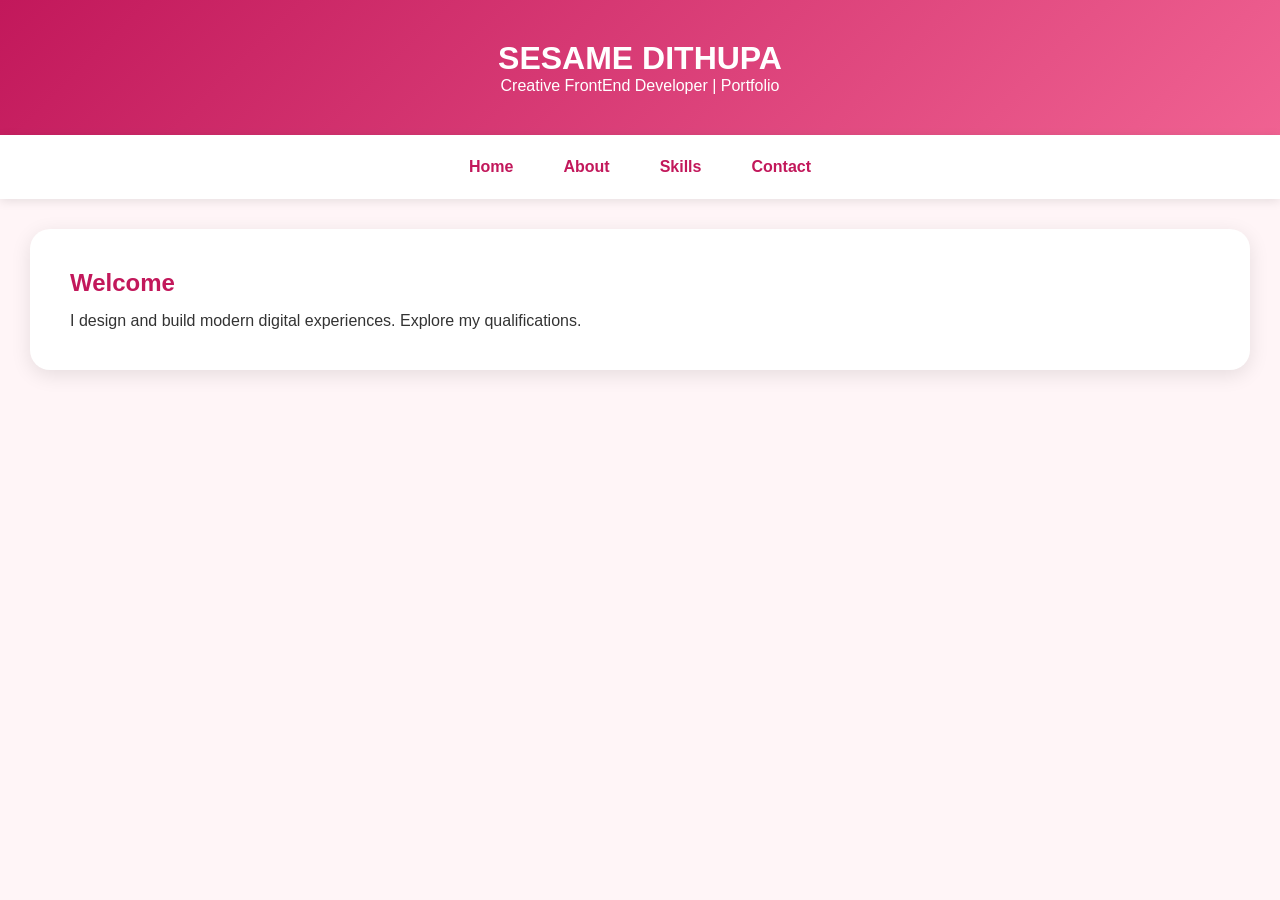
<file: index.html>
<!DOCTYPE html>
<html>
<head>
    <title>Home</title>
    <link rel="stylesheet" href="style.css">
</head>
<body>
 
<header>
    <h1>SESAME DITHUPA</h1>
    <p>Creative FrontEnd Developer | Portfolio</p>
</header>
 
<nav>
    <a href="index.html">Home</a>
    <a href="about.html">About</a>
    <a href="skills.html">Skills</a>
    <a href="contact.html">Contact</a>
</nav>
 
<section>
    <h2>Welcome</h2>
    <p>I design and build modern digital experiences. Explore my qualifications.</p>
</section>
 
<script src="script.js"></script>
</body>
</html>
</file>
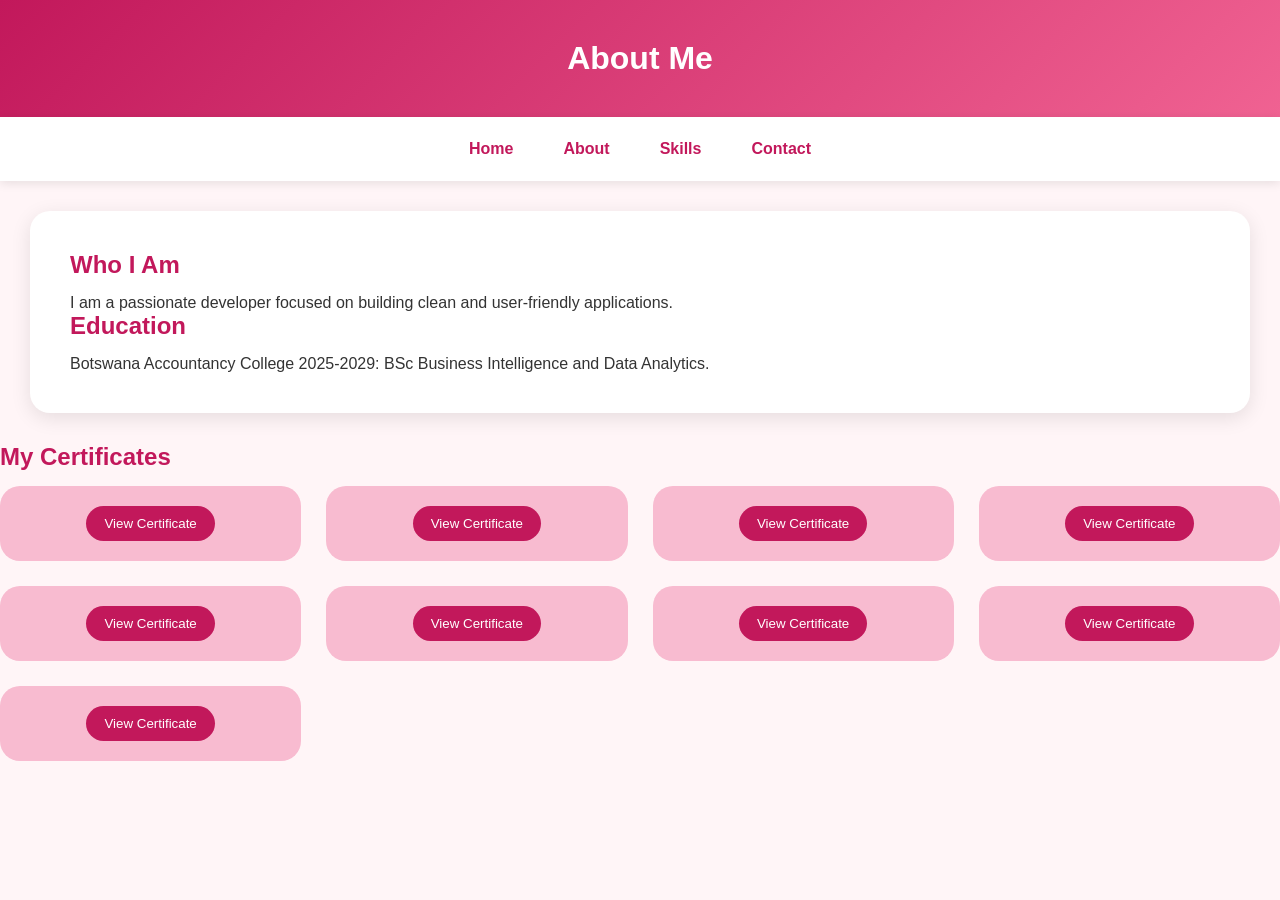
<file: about.html>
<!DOCTYPE html>
<html>
<head>
    <title>About</title>
    <link rel="stylesheet" href="style.css">
    <script src="script.js"></script>
</head>
<body>
 
<header><h1>About Me</h1></header>
 
<nav>
    <a href="index.html">Home</a>
    <a href="about.html">About</a>
    <a href="skills.html">Skills</a>
    <a href="contact.html">Contact</a>
</nav>
 
<section>
    <h2>Who I Am</h2>
    <p>I am a passionate developer focused on building clean and user-friendly applications.</p>
 
    <h2>Education</h2>
    <p>Botswana Accountancy College 2025-2029: BSc Business Intelligence and Data Analytics.</p>
</section>
  <h2>My Certificates</h2>
 
<div class="card-container">
 
    <div class="card">
        <button onclick="openCertificate('https://coursera.org/share/bad1de5b695ff556808be1a85b949e6b')">
            View Certificate
        </button>
    </div>
 
    <div class="card">
        <button onclick="openCertificate('https://coursera.org/share/112d9df986e0107bf92cc07772b214bf')">
            View Certificate
        </button>
    </div>
 
    <div class="card">
        <button onclick="openCertificate('https://coursera.org/share/13ef11ac93fd934ac3b487fdd392a281')">
            View Certificate
        </button>
    </div>
  <div class="card">
        <button onclick="openCertificate('https://www.life-global.org/certificate/a781a00b-db74-4347-b5f9-2e542bde7a8e')">
            View Certificate
        </button>
    </div>
     <div class="card">
        <button onclick="openCertificate('https://www.life-global.org/certificate/470daa76-dc45-4478-b6ed-53176b2ba8a3')">
            View Certificate
        </button>
    </div>
     <div class="card">
        <button onclick="openCertificate('https://alison.com/verify/d86c1eff97')">
            View Certificate
        </button>
    </div>
     <div class="card">
        <button onclick="openCertificate('https://alison.com/verify/e816b43613')">
            View Certificate
        </button>
    </div>
   <div class="card">
        <button onclick="openCertificate('https://alison.com/verify/7e0d996697')">
            View Certificate
        </button>
    </div>
    <div class="card">
        <button onclick="openCertificate('https://www.life-global.org/certificate/fe85ede8-7b96-473c-ae6d-d6b84d5281cf')">
            View Certificate
        </button>
    </div>
</div>
 
</body>
</html>
</file>
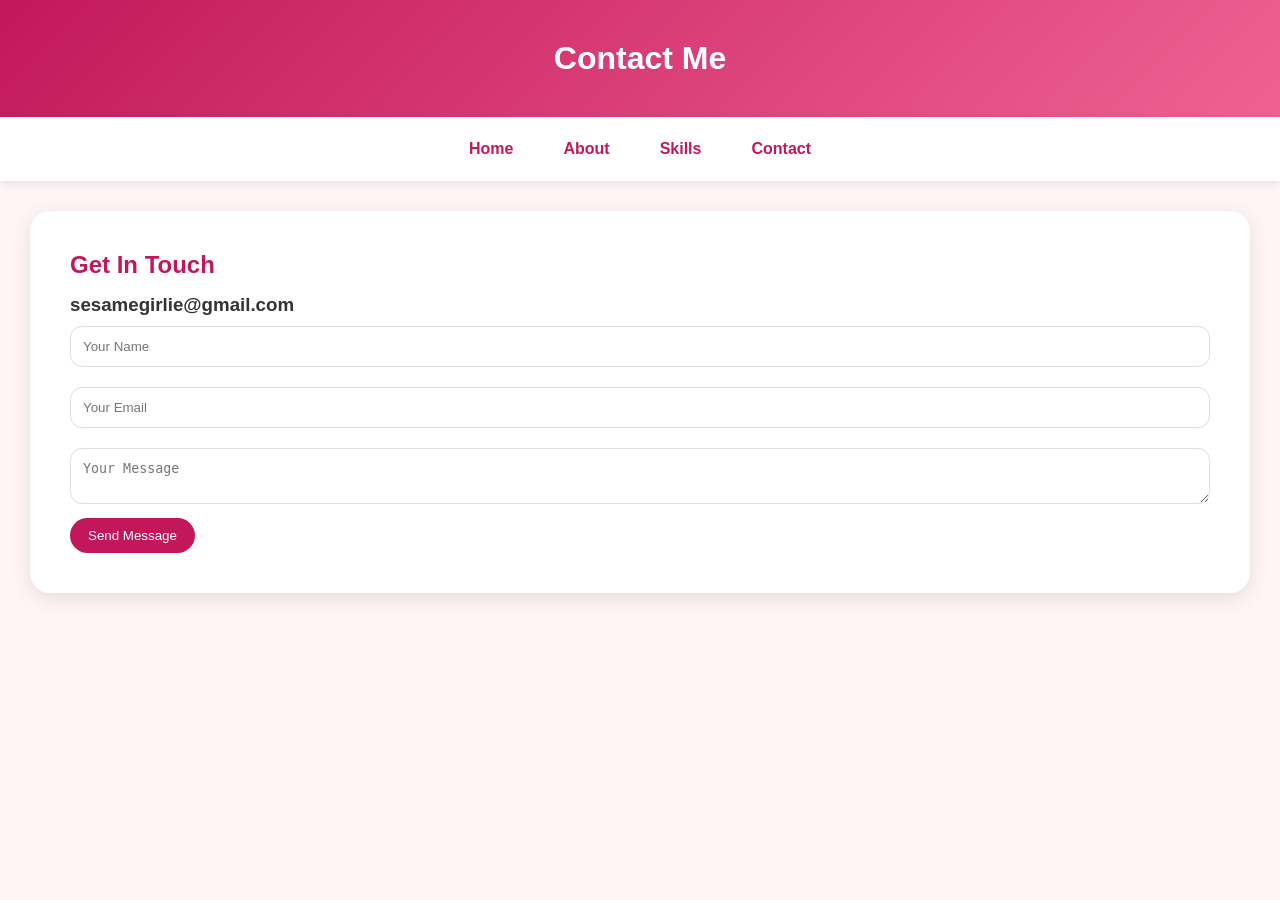
<file: contact.html>
<!DOCTYPE html>
<html>
<head>
    <title>Contact</title>
    <link rel="stylesheet" href="style.css">
</head>
<body>
 
<header><h1>Contact Me</h1></header>
 
<nav>
    <a href="index.html">Home</a>
    <a href="about.html">About</a>
    <a href="skills.html">Skills</a>
    <a href="contact.html">Contact</a>
</nav>
 
<section>
    <h2>Get In Touch</h2>
    <h3>sesamegirlie@gmail.com</h3>
 
    <form onsubmit="return validateForm()">
        <input type="text" id="name" placeholder="Your Name">
        <input type="email" id="email" placeholder="Your Email">
        <textarea id="message" placeholder="Your Message"></textarea>
        <button type="submit">Send Message</button>
    </form>
 
</section>
 
<script src="script.js"></script>
</body>
</html>
</file>
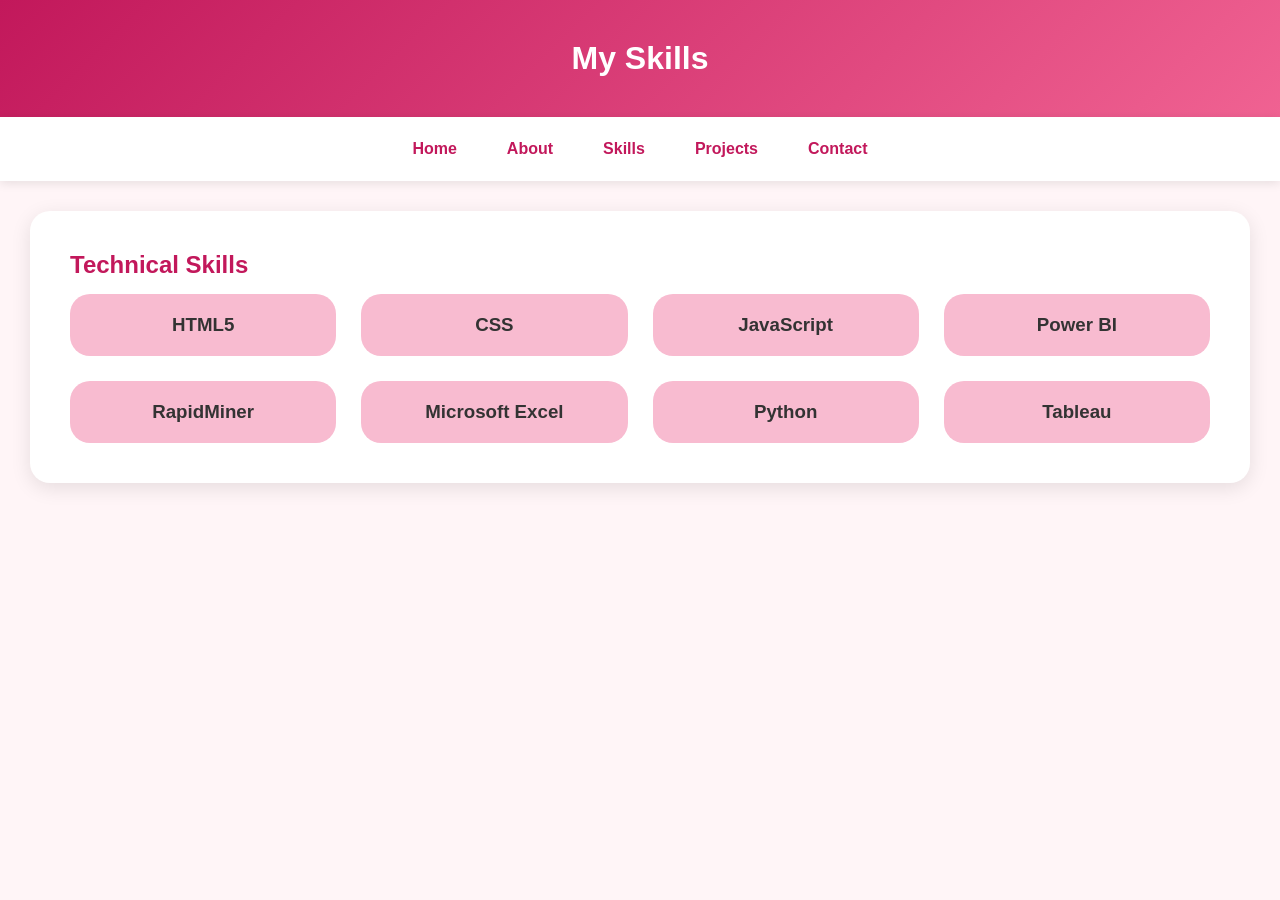
<file: skills.html>
<!DOCTYPE html>
<html>
<head>
    <title>Skills</title>
    <link rel="stylesheet" href="style.css">
</head>
<body>
 
<header><h1>My Skills</h1></header>
 
<nav>
    <a href="index.html">Home</a>
    <a href="about.html">About</a>
    <a href="skills.html">Skills</a>
    <a href="projects.html">Projects</a>
    <a href="contact.html">Contact</a>
</nav>
 
<section>
    <h2>Technical Skills</h2>
 
    <div class="card-container">
        <div class="card"><h3>HTML5</h3></div>
        <div class="card"><h3>CSS</h3></div>
        <div class="card"><h3>JavaScript</h3></div>
        <div class="card"><h3>Power BI</h3></div>
      <div class="card"><h3>RapidMiner</h3></div>
      <div class="card"><h3>Microsoft Excel</h3></div>
      <div class="card"><h3>Python</h3></div>
      <div class="card"><h3>Tableau</h3></div>
    </div>
 
</section>
 
</body>
</html>
</file>
<file: style.css>
* {
    margin: 0;
    padding: 0;
    box-sizing: border-box;
}
 
body {
    font-family: 'Segoe UI', sans-serif;
    background: #fff5f7;
    color: #333;
}
 
/* Header */
header {
    background: linear-gradient(135deg, #c2185b, #f06292);
    color: white;
    text-align: center;
    padding: 40px;
}
 
/* Navigation */
nav {
    display: flex;
    justify-content: center;
    gap: 20px;
    background: white;
    padding: 15px;
    box-shadow: 0 2px 10px rgba(0,0,0,0.1);
}
 
nav a {
    text-decoration: none;
    color: #c2185b;
    font-weight: bold;
    padding: 8px 15px;
    border-radius: 20px;
    transition: 0.3s;
}
 
nav a:hover {
    background: #c2185b;
    color: white;
}
 
/* Sections */
section {
    margin: 30px;
    padding: 40px;
    background: white;
    border-radius: 20px;
    box-shadow: 0 5px 20px rgba(0,0,0,0.1);
    animation: fadeIn 1s ease-in;
}
 
h2 {
    color: #c2185b;
    margin-bottom: 15px;
}
 
/* Cards */
.card-container {
    display: grid;
    grid-template-columns: repeat(auto-fit, minmax(250px, 1fr));
    gap: 25px;
}
 
.card {
    background: #f8bbd0;
    padding: 20px;
    border-radius: 20px;
    transition: 0.4s;
    text-align: center;
}
 
.card:hover {
    transform: translateY(-12px) scale(1.05);
    background: linear-gradient(135deg, #c2185b, #f06292);
    color: white;
}
 
.card img {
    width: 100%;
    border-radius: 15px;
    margin-bottom: 10px;
}
 
/* Buttons */
button {
    background: #c2185b;
    color: white;
    border: none;
    padding: 10px 18px;
    border-radius: 25px;
    cursor: pointer;
    transition: 0.3s;
}
 
button:hover {
    background: #880e4f;
    transform: scale(1.05);
}
 
/* Form */
input, textarea {
    width: 100%;
    padding: 12px;
    margin: 10px 0;
    border-radius: 12px;
    border: 1px solid #ddd;
}
 
/* Animation */
@keyframes fadeIn {
    from {opacity: 0; transform: translateY(20px);}
    to {opacity: 1; transform: translateY(0);}
}
</file>
